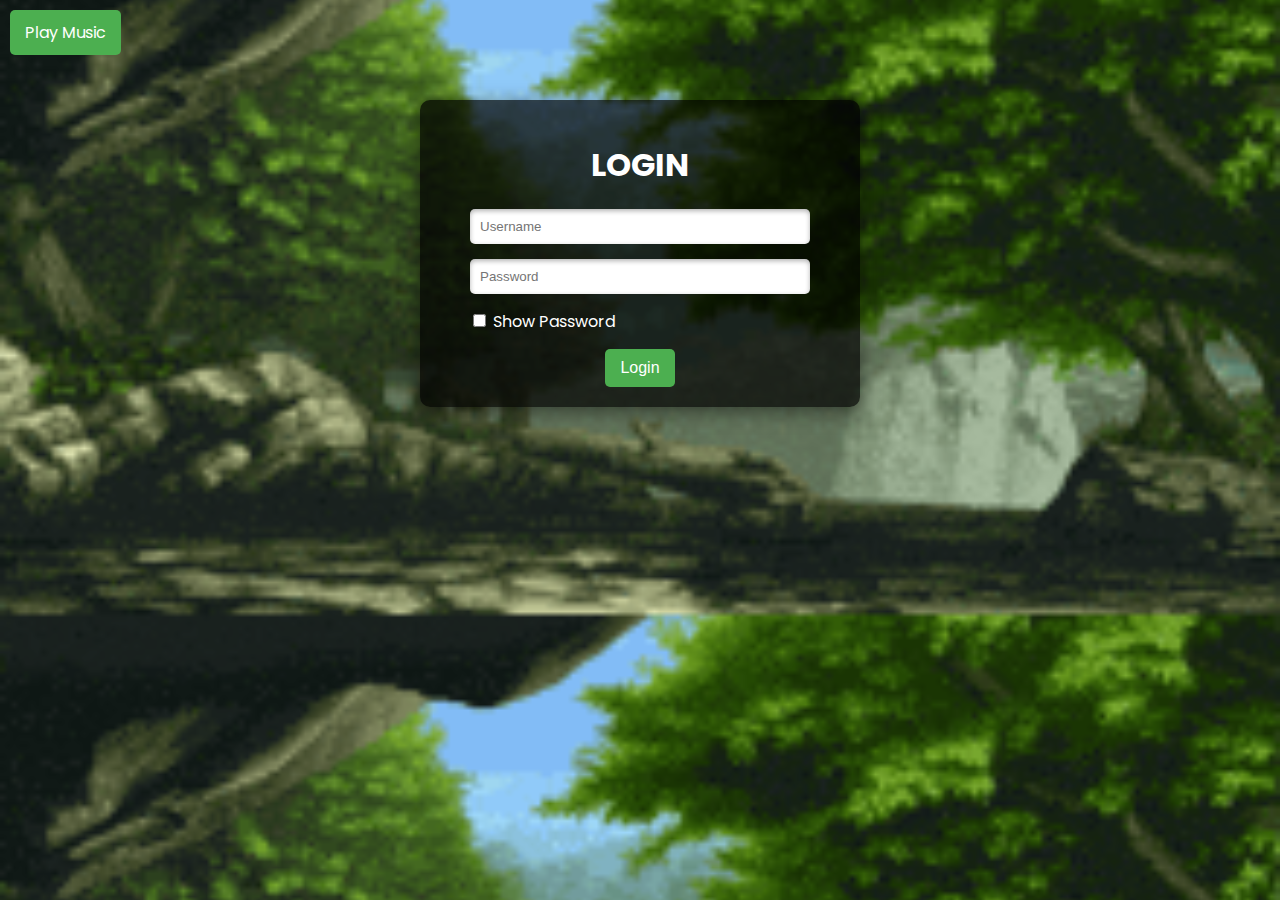
<file: index.html>
<!DOCTYPE html>
<html lang="en">
<head>
    <meta charset="UTF-8">
    <meta name="viewport" content="width=device-width, initial-scale=1.0">
    <link href="https://fonts.googleapis.com/css2?family=Poppins:wght@300;400;600&display=swap" rel="stylesheet">
    <link rel="stylesheet" href="LoginPage.css">
    <link rel="icon" type="image/png" href="ICS.jpg">
    <title>Naturality</title>
</head>
<body>
    <div class="login-container">
        <h1>LOGIN</h1>
        <input id="user" type="text" placeholder="Username" required>
        <input id="pass" type="password" placeholder="Password" required>
        <div class="checkbox-container">
            <input type="checkbox" id="showPass" onclick="togglePasswordVisibility()">
            <label for="showPass">Show Password</label>
        </div>
        <button onclick="login()">Login</button>
    </div>

    <button class="music-button" id="musicButton" onclick="toggleMusic()">Play Music</button>
    <audio id="musicPlayer" loop hidden></audio>

    <script>
        const musicTracks = [
            "HinokiWood.mp3.mp3",
            "Deathcap.mp3.mp3",
            "Ladyfingers.mp3.mp3",
            "Aruarian.mp3.mp3"
        ];

        const audioPlayer = document.getElementById('musicPlayer');
        const musicButton = document.getElementById('musicButton');
        let isPlaying = false;
        let shuffledTracks = [];
        let currentTrackIndex = 0;

        function shuffleArray(array) {
            for (let i = array.length - 1; i > 0; i--) {
                const j = Math.floor(Math.random() * (i + 1));
                [array[i], array[j]] = [array[j], array[i]];
            }
        }

        function loadNextTrack() {
            if (currentTrackIndex >= shuffledTracks.length) {
                currentTrackIndex = 0;
                shuffleArray(shuffledTracks);
            }
            audioPlayer.src = shuffledTracks[currentTrackIndex];
            audioPlayer.play();
            currentTrackIndex++;
        }

        function toggleMusic() {
            if (isPlaying) {
                audioPlayer.pause();
                musicButton.textContent = 'Play Music';
            } else {
                if (shuffledTracks.length === 0) {
                    shuffledTracks = [...musicTracks];
                    shuffleArray(shuffledTracks);
                }
                loadNextTrack();
                musicButton.textContent = 'Pause Music';
            }
            isPlaying = !isPlaying;
        }

        audioPlayer.addEventListener('ended', loadNextTrack);

        function login() {
            const username = document.getElementById('user').value;
            const password = document.getElementById('pass').value;

            if (username === 'Luna' && password === 'Dave') {
                window.location.href = 'HomePage.html';
            } else {
                alert('Incorrect username or password');
            }
        }

        function togglePasswordVisibility() {
            const passwordField = document.getElementById('pass');
            passwordField.type = passwordField.type === 'password' ? 'text' : 'password';
        }
    </script>
</body>
</html>
</file>
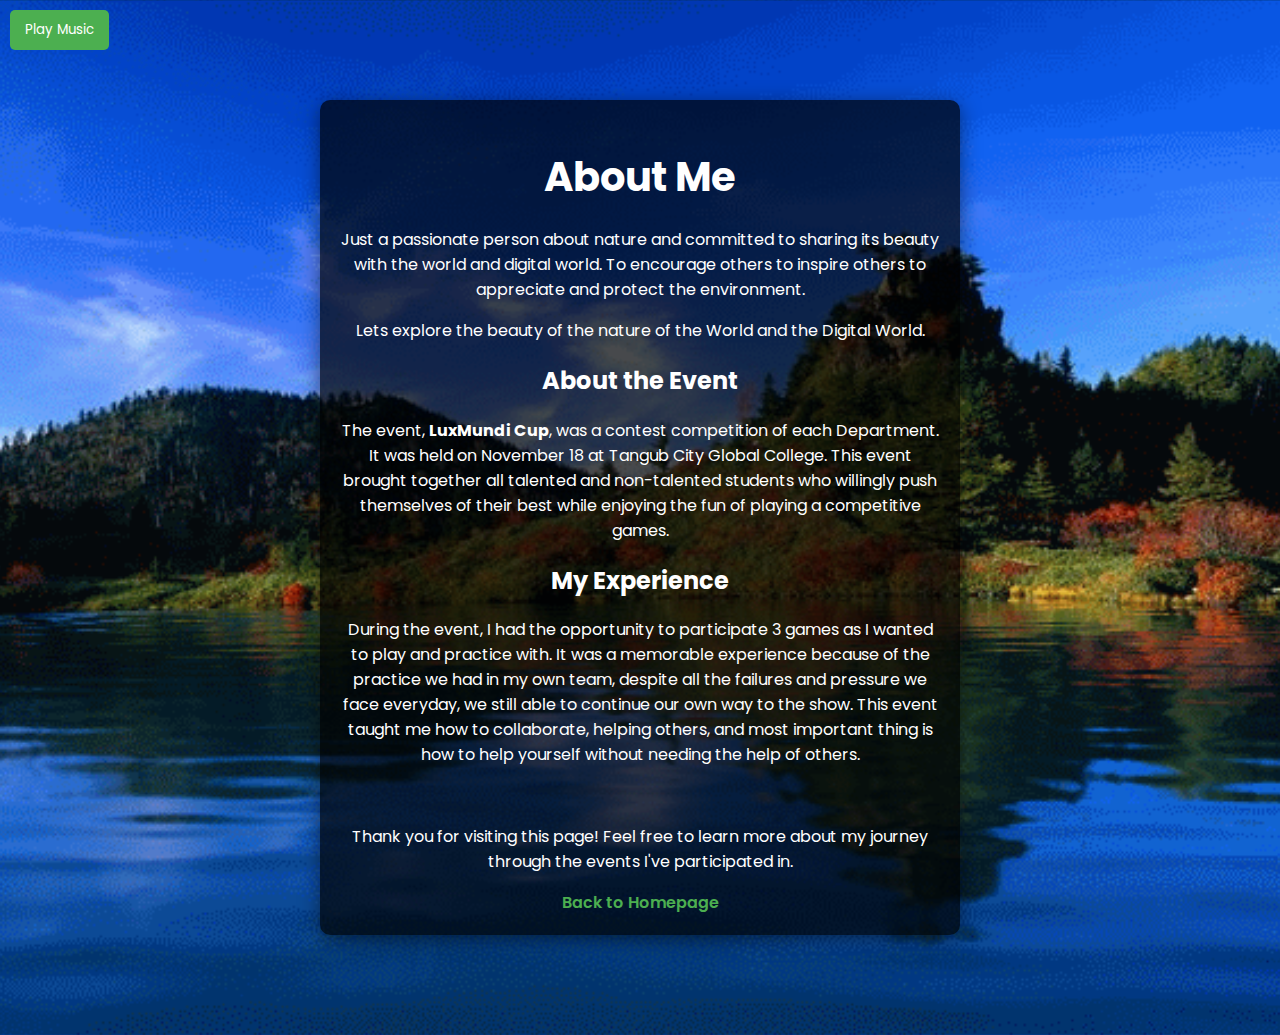
<file: AboutPage.html>
<!DOCTYPE html>
<html lang="en">
<head>
    <meta charset="UTF-8">
    <meta name="viewport" content="width=device-width, initial-scale=1.0">
    <link href="https://fonts.googleapis.com/css2?family=Poppins:wght@300;400;600&display=swap" rel="stylesheet">
    <link rel="stylesheet" href="AboutPage.css">
    <link rel="icon" type="image/png" href="ICS.jpg">
    <title>Aboutpage</title>
</head>
<body>
    <div class="about-container">
        <header>
            <h1>About Me</h1>
        </header>
        <section class="mission">
            <p>Just a passionate person about nature and committed to sharing its beauty with the world and digital world. To encourage others to inspire others to appreciate and protect the environment.</p>
            <p>Lets explore the beauty of the nature of the World and the Digital World.</p>
        </section>
        <section class="event-details">
            <h2>About the Event</h2>
            <p>The event, <strong>LuxMundi Cup</strong>, was a contest competition of each Department. It was held on November 18 at Tangub City Global College. This event brought together all talented and non-talented students who willingly push themselves of their best while enjoying the fun of playing a competitive games.</p>
        </section>
        <section class="experience">
            <h2>My Experience</h2>
            <p>During the event, I had the opportunity to participate 3 games as I wanted to play and practice with. It was a memorable experience because of the practice we had in my own team, despite all the failures and pressure we face everyday, we still able to continue our own way to the show. This event taught me how to collaborate, helping others, and most important thing is how to help yourself without needing the help of others.</p>
        </section>
        <footer>
            <br>
            <p>Thank you for visiting this page! Feel free to learn more about my journey through the events I've participated in.</p>
            <a href="HomePage.html">Back to Homepage</a>
        </footer>
    </div>
 
    <button class="music-button" id="musicButton" onclick="toggleMusic()">Play Music</button>
    <audio id="musicPlayer" loop hidden></audio>

<script>
        const musicTracks = [
        "HinokiWood.mp3.mp3",
        "Deathcap.mp3.mp3",
        "Ladyfingers.mp3.mp3",
        "Aruarian.mp3.mp3"
    ];
    
    const audioPlayer = document.getElementById('musicPlayer');
    const musicButton = document.getElementById('musicButton');
    let isPlaying = false;
    let shuffledTracks = [];
    let currentTrackIndex = 0;
    
    function shuffleArray(array) {
        for (let i = array.length - 1; i > 0; i--) {
            const j = Math.floor(Math.random() * (i + 1));
            [array[i], array[j]] = [array[j], array[i]];
        }
    }
    
    function loadNextTrack() {
        if (currentTrackIndex >= shuffledTracks.length) {
            currentTrackIndex = 0;
            shuffleArray(shuffledTracks);
        }
        audioPlayer.src = shuffledTracks[currentTrackIndex];
        audioPlayer.play();
        currentTrackIndex++;
    }
    
    function toggleMusic() {
        if (isPlaying) {
            audioPlayer.pause();
            musicButton.textContent = 'Play Music';
        } else {
            if (shuffledTracks.length === 0) {
                shuffledTracks = [
                    "HinokiWood.mp3.mp3",
                    "Deathcap.mp3.mp3",
                    "Ladyfingers.mp3.mp3",
                    "Aruarian.mp3.mp3"
                ];
                shuffleArray(shuffledTracks);
            }
            loadNextTrack();
            musicButton.textContent = 'Pause Music';
        }
        isPlaying = !isPlaying;
    }
    
    audioPlayer.addEventListener('ended', loadNextTrack);
</script>    
</body>
</html>
</file>
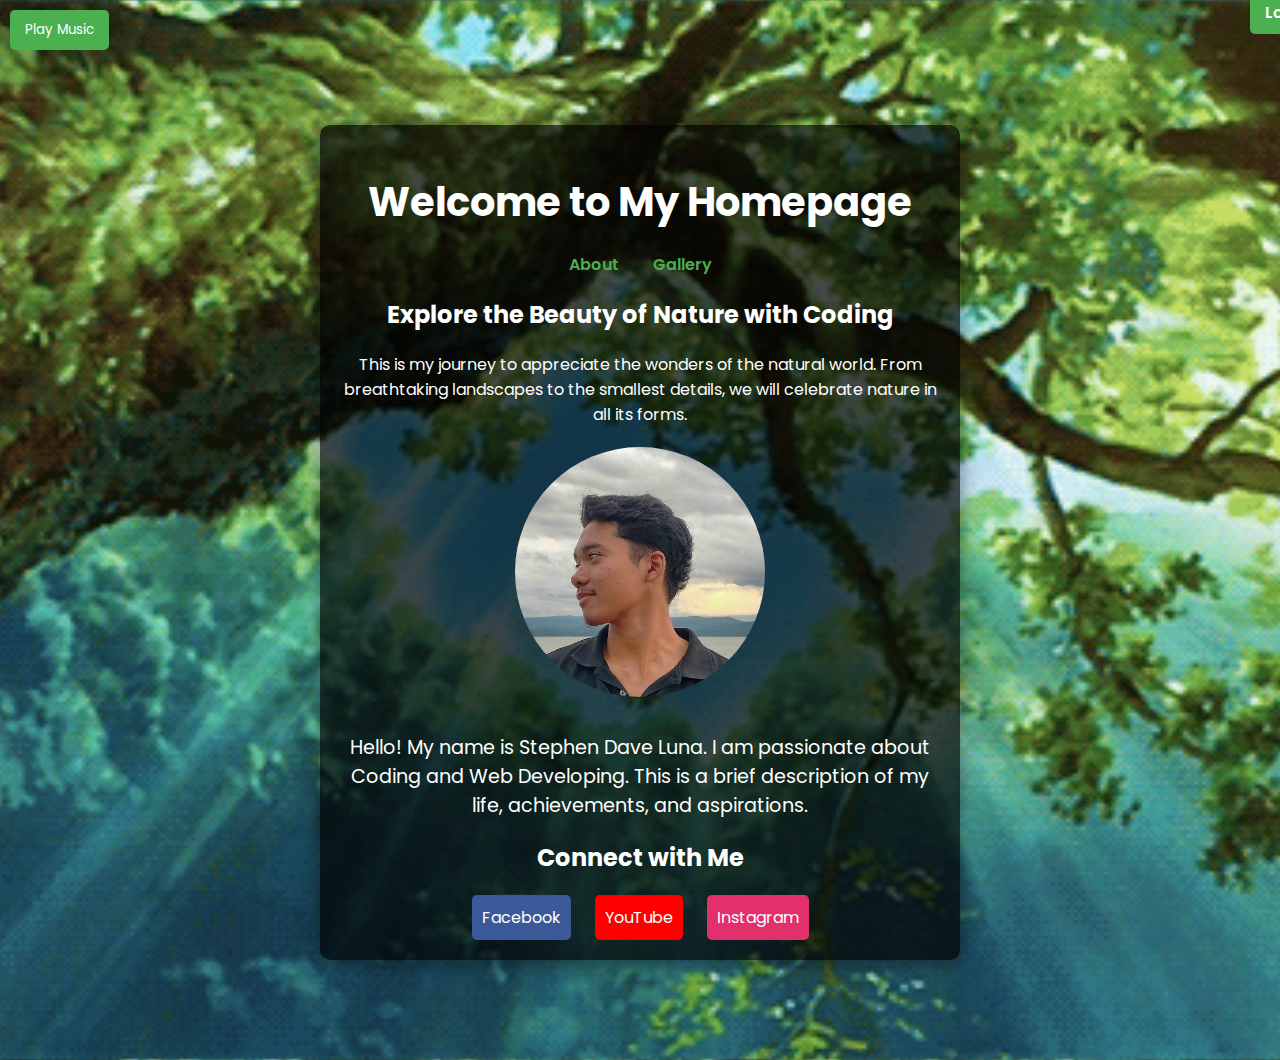
<file: HomePage.html>
<!DOCTYPE html>
<html lang="en">
<head>
    <meta charset="UTF-8">
    <meta name="viewport" content="width=device-width, initial-scale=1.0">
    <link href="https://fonts.googleapis.com/css2?family=Poppins:wght@300;400;600&display=swap" rel="stylesheet">
    <link rel="stylesheet" href="HomePage.css">
    <link rel="icon" type="image/png" href="ICS.jpg">
    <title>Homepage</title>
    <style>
        
        .profile-picture {
            transition: transform 0.2s ease;
            cursor: pointer;
        }

        .profile-picture:hover {
            transform: scale(1.1);
        }
    </style>
</head>
<body>
    <a href="index.html" class="logout-button">Logout</a>
    <div class="homepage-container">
        <h1>Welcome to My Homepage</h1>
        <nav>
            <ul>
                <li><a href="AboutPage.html">About</a></li>
                <li><a href="GalleryPage.html">Gallery</a></li>
            </ul>
        </nav>
        <div class="content">
            <h2>Explore the Beauty of Nature with Coding</h2>
            <p>This is my journey to appreciate the wonders of the natural world. From breathtaking landscapes to the smallest details, we will celebrate nature in all its forms.</p>
        </div>
        <main>
            <div class="profile">
                <img src="PP.jpg" alt="My Picture" class="profile-picture" id="profilePicture">
                <p class="description">Hello! My name is Stephen Dave Luna. I am passionate about Coding and Web Developing. This is a brief description of my life, achievements, and aspirations.</p>
            </div>
        </main>
        <footer>
            <h2>Connect with Me</h2>
            <div class="social-icons">
                <a href="https://www.facebook.com/nobdyknows0" target="_blank" class="icon facebook">Facebook</a>
                <a href="https://www.youtube.com/@darkzboltz333" target="_blank" class="icon youtube">YouTube</a>
                <a href="https://instagram.com/princezhane" target="_blank" class="icon instagram">Instagram</a>
            </div>
        </footer>
    </div>

    <button class="music-button" id="musicButton" onclick="toggleMusic()">Play Music</button>
    <audio id="musicPlayer" loop hidden></audio>

    <script>
    const musicTracks = [
    "HinokiWood.mp3.mp3",
    "Deathcap.mp3.mp3",
    "Ladyfingers.mp3.mp3",
    "Aruarian.mp3.mp3"
];

const audioPlayer = document.getElementById('musicPlayer');
const musicButton = document.getElementById('musicButton');
let isPlaying = false;
let shuffledTracks = [];
let currentTrackIndex = 0;

function shuffleArray(array) {
    for (let i = array.length - 1; i > 0; i--) {
        const j = Math.floor(Math.random() * (i + 1));
        [array[i], array[j]] = [array[j], array[i]];
    }
}

function loadNextTrack() {
    if (currentTrackIndex >= shuffledTracks.length) {
        currentTrackIndex = 0;
        shuffleArray(shuffledTracks);
    }
    audioPlayer.src = shuffledTracks[currentTrackIndex];
    audioPlayer.play();
    currentTrackIndex++;
}

function toggleMusic() {
    if (isPlaying) {
        audioPlayer.pause();
        musicButton.textContent = 'Play Music';
    } else {
        if (shuffledTracks.length === 0) {
            shuffledTracks = [
                "HinokiWood.mp3.mp3",
                "Deathcap.mp3.mp3",
                "Ladyfingers.mp3.mp3",
                "Aruarian.mp3.mp3"
            ];
            shuffleArray(shuffledTracks);
        }
        loadNextTrack();
        musicButton.textContent = 'Pause Music';
    }
    isPlaying = !isPlaying;
}

audioPlayer.addEventListener('ended', loadNextTrack);

        const profilePicture = document.getElementById('profilePicture');

        document.addEventListener('mousemove', (e) => {
            const { clientX, clientY } = e;
            const { offsetWidth, offsetHeight } = profilePicture;
            const x = clientX - (profilePicture.offsetLeft + offsetWidth / 2);
            const y = clientY - (profilePicture.offsetTop + offsetHeight / 2);
            const tiltX = (y / offsetHeight) * 9;
            const tiltY = (x / offsetWidth) * -9;

            profilePicture.style.transform = `perspective(500px) rotateX(${tiltX}deg) rotateY(${tiltY}deg)`;
        });

        profilePicture.addEventListener('mouseleave', () => {
            profilePicture.style.transform = 'perspective(500px) rotateX(0deg) rotateY(0deg)';
        });
    </script>
</body>
</html>
</file>
<file: LoginPage.css>
body {
    font-family: 'Poppins', sans-serif;
    background-image: url('Nature.GIF');
    background-size: cover;
    background-position: center;
    color: #fff;
    margin: 0;
    padding: 0;
}

.music-button {
    position: fixed;
    top: 10px;
    left: 10px;
    background-color: #4CAF50;
    color: white;
    border: none;
    padding: 10px 15px;
    border-radius: 5px;
    cursor: pointer;
    font-family: 'Poppins', sans-serif;
}

.music-button:hover {
    background-color: #45a049;
}

.login-container {
    background-color: rgba(0, 0, 0, 0.7);
    border-radius: 10px;
    box-shadow: 0 4px 20px rgba(0, 0, 0, 0.5);
    max-width: 400px;
    margin: 100px auto;
    padding: 20px;
    text-align: center;
}

h1 {
    margin-bottom: 20px;
    font-size: 2em;
}

input[type="text"],
input[type="password"] {
    width: 80%;
    padding: 10px;
    border: none;
    border-radius: 5px;
    box-shadow: inset 0 2px 5px rgba(0, 0, 0, 0.3);
    margin-bottom: 15px;
}

.checkbox-container {
    margin-left: 15px;
    margin-right: 211px;
    margin-bottom: 15px;
}

button {
    background-color: #4CAF50;
    color: white;
    padding: 10px 15px;
    border: none;
    border-radius: 5px;
    cursor: pointer;
    font-size: 1em;
    transition: background-color 0.3s;
}

button:hover {
    background-color: #0edf18;
}

a {
    color: #fff;
    text-decoration: none;
    display: block;
    margin-top: 10px;
}
</file>
<file: AboutPage.css>
body {
    font-family: 'Poppins', sans-serif;
    background-image: url('relax.gif');
    background-size: cover;
    background-position: center;
    color: #fff;
    margin: 0;
    padding: 0;
}

.music-button {
    position: fixed;
    top: 10px;
    left: 10px;
    background-color: #4CAF50;
    color: white;
    border: none;
    padding: 10px 15px;
    border-radius: 5px;
    cursor: pointer;
    font-family: 'Poppins', sans-serif;
}

.music-button:hover {
    background-color: #45a049;
}

.about-container {
    background-color: rgba(0, 0, 0, 0.7);
    border-radius: 10px;
    box-shadow: 0 4px 20px rgba(0, 0, 0, 0.5);
    max-width: 600px;
    margin: 100px auto;
    padding: 20px;
    text-align: center;
}

h1 {
    margin-bottom: 20px;
    font-size: 2.5em;
}

a {
    color: #4CAF50;
    text-decoration: none;
    font-weight: 600;
}

a:hover {
    text-decoration: underline;
}
</file>
<file: HomePage.css>
body {
    font-family: 'Poppins', sans-serif;
    background-image: url('HP.gif');
    background-size: cover;
    background-position: center;
    color: #fff;
    margin: 0;
    padding: 0;
}

.music-button {
    position: fixed;
    top: 10px;
    left: 10px;
    background-color: #4CAF50;
    color: white;
    border: none;
    padding: 10px 15px;
    border-radius: 5px;
    cursor: pointer;
    font-family: 'Poppins', sans-serif;
}

.music-button:hover {
    background-color: #45a049;
}

.homepage-container {
    background-color: rgba(0, 0, 0, 0.7);
    border-radius: 10px;
    box-shadow: 0 4px 20px rgba(0, 0, 0, 0.5);
    max-width: 600px;
    margin: 100px auto;
    padding: 20px;
    text-align: center;
}

h1 {
    margin-bottom: 20px;
    font-size: 2.5em;
}

nav ul {
    list-style-type: none;
    padding: 0;
}

nav ul li {
    display: inline;
    margin: 0 15px;
}

nav ul li a {
    color: #4CAF50;
    text-decoration: none;
    font-weight: 600;
}

nav ul li a:hover {
    text-decoration: underline;
}

.content {
    margin-top: 20px;
}

.profile {
    margin-top: 20px;
    text-align: center;
}

.profile-picture {
    width: 250px;
    height: 250px;
    border-radius: 50%;
    margin-bottom: 10px;
    transition: transform 0.2s ease;
    cursor: pointer;
}

.profile-picture:hover {
    transform: scale(1.1);
}

.description {
    font-size: 1.2em;
    margin-bottom: 20px;
}

footer {
    margin-top: 20px;
}

.social-icons {
    margin-top: 10px;
}

.icon {
    display: inline-block;
    margin: 0 10px;
    padding: 10px;
    border-radius: 5px;
    background-color: #4CAF50;
    color: #fff;
    text-decoration: none;
}

.icon:hover {
    background-color: #45a049;
}

.facebook {
    background-color: #3b5998;
}

.facebook:hover {
    background-color: #2d4373;
}

.youtube {
    background-color: red;
}

.youtube:hover {
    background-color: #a5201b;
}

.instagram {
    background-color: #e1306c;
}

.instagram:hover {
    background-color: #c0245e;
}

.logout-button {
    background-color: #4CAF50;
    color: white;
    padding: 10px 15px;
    border: none;
    margin-left: 1250px;
    border-radius: 5px;
    text-decoration: none;
    font-weight: 600;
    transition: background-color 0.3s;
}

.logout-button:hover {
    background-color: #1a2b1ba4;
}
</file>
